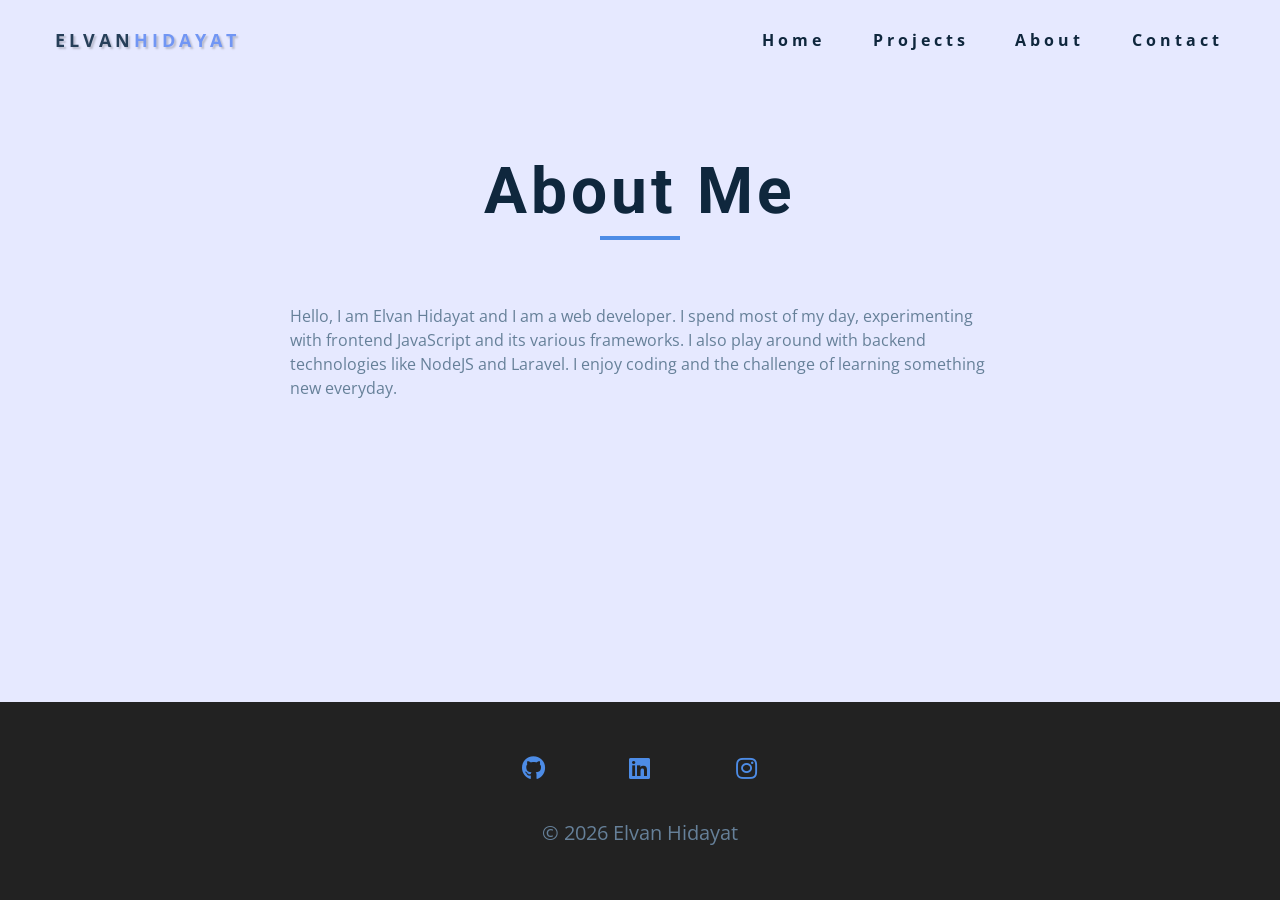
<file: about.html>
<!DOCTYPE html>
<html lang="en">
  <head>
    <meta charset="UTF-8" />
    <meta http-equiv="X-UA-Compatible" content="IE=edge" />
    <meta name="viewport" content="width=device-width, initial-scale=1.0" />
    <link
      rel="stylesheet"
      href="https://cdnjs.cloudflare.com/ajax/libs/font-awesome/5.8.0/css/all.min.css"
      integrity="sha512-3PN6gfRNZEX4YFyz+sIyTF6pGlQiryJu9NlGhu9LrLMQ7eDjNgudQoFDK3WSNAayeIKc6B8WXXpo4a7HqxjKwg=="
      crossorigin="anonymous"
      referrerpolicy="no-referrer"
    />
    <link rel="stylesheet" href="./css/styles.css" />
    <title>Elvan Hidayat - About</title>
  </head>

  <body>
    <nav class="nav" id="nav">
      <div class="nav-center">
        <div class="nav-header">
          <a href="./index.html" class="nav-logo">Elvan<span>Hidayat</span></a>

          <button class="nav-btn" id="nav-btn">
            <i class="fas fa-bars"></i>
          </button>
        </div>

        <ul class="nav-links">
          <li>
            <a href="./index.html">Home</a>
          </li>
          <li>
            <a href="./projects.html">Projects</a>
          </li>
          <li>
            <a href="./about.html">About</a>
          </li>
          <li>
            <a href="./contact.html">Contact</a>
          </li>
        </ul>
      </div>
    </nav>

    <aside class="sidebar" id="sidebar">
      <div>
        <button class="close-btn" id="close-btn">
          <i class="fas fa-times"></i>
        </button>

        <ul class="sidebar-links">
          <li>
            <a href="index.html">Home</a>
          </li>
          <li>
            <a href="projects.html">Projects</a>
          </li>
          <li>
            <a href="about.html">About</a>
          </li>
          <li>
            <a href="contact.html">Contact</a>
          </li>
        </ul>

        <ul class="social-icons">
          <li>
            <a href="https://github.com/elvan" class="social-icon">
              <i class="fab fa-github"></i>
            </a>
          </li>
          <li>
            <a
              href="https://www.linkedin.com/in/elvan-hidayat/"
              class="social-icon"
            >
              <i class="fab fa-linkedin"></i>
            </a>
          </li>
          <li>
            <a href="https://www.instagram.com/elvanhd" class="social-icon">
              <i class="fab fa-instagram"></i>
            </a>
          </li>
        </ul>
      </div>
    </aside>

    <section class="section single-page">
      <div class="section-title">
        <h1>About Me</h1>
        <div class="underline"></div>
      </div>

      <div class="section-center page-info">
        <p>
          Hello, I am Elvan Hidayat and I am a web developer. I spend most of my
          day, experimenting with frontend JavaScript and its various
          frameworks. I also play around with backend technologies like NodeJS
          and Laravel. I enjoy coding and the challenge of learning something
          new everyday.
        </p>
      </div>
    </section>

    <footer class="footer">
      <ul class="social-icons">
        <li>
          <a href="https://github.com/elvan" class="social-icon">
            <i class="fab fa-github"></i>
          </a>
        </li>
        <li>
          <a
            href="https://www.linkedin.com/in/elvan-hidayat/"
            class="social-icon"
          >
            <i class="fab fa-linkedin"></i>
          </a>
        </li>
        <li>
          <a href="https://www.instagram.com/elvanhd" class="social-icon">
            <i class="fab fa-instagram"></i>
          </a>
        </li>
      </ul>

      <p>
        &copy;
        <span id="date"></span>
        Elvan Hidayat
      </p>
    </footer>

    <script src="./js/app.js"></script>
  </body>
</html>
</file>
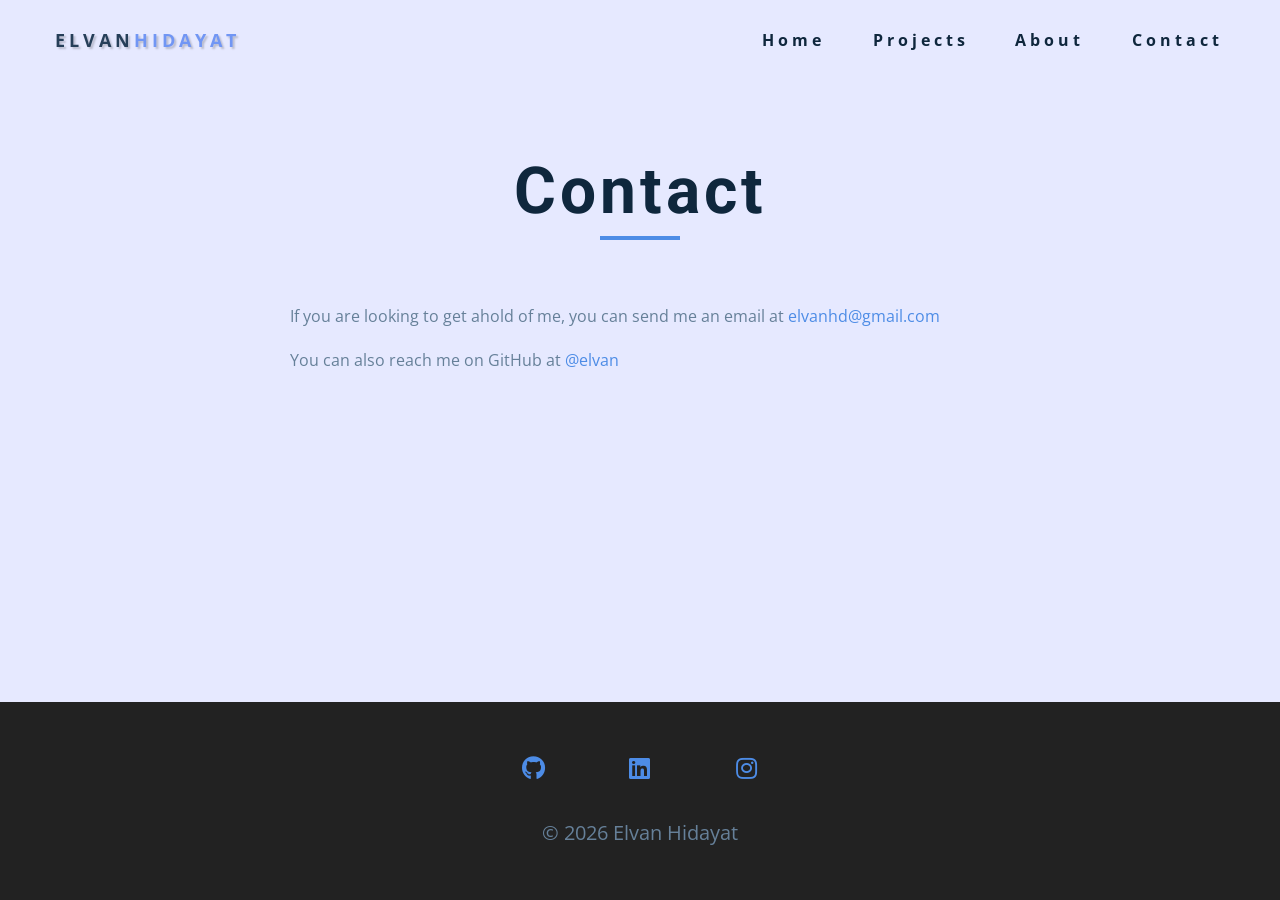
<file: contact.html>
<!DOCTYPE html>
<html lang="en">
  <head>
    <meta charset="UTF-8" />
    <meta http-equiv="X-UA-Compatible" content="IE=edge" />
    <meta name="viewport" content="width=device-width, initial-scale=1.0" />
    <link
      rel="stylesheet"
      href="https://cdnjs.cloudflare.com/ajax/libs/font-awesome/5.8.0/css/all.min.css"
      integrity="sha512-3PN6gfRNZEX4YFyz+sIyTF6pGlQiryJu9NlGhu9LrLMQ7eDjNgudQoFDK3WSNAayeIKc6B8WXXpo4a7HqxjKwg=="
      crossorigin="anonymous"
      referrerpolicy="no-referrer"
    />
    <link rel="stylesheet" href="./css/styles.css" />
    <title>Elvan Hidayat - Contact</title>
  </head>

  <body>
    <nav class="nav" id="nav">
      <div class="nav-center">
        <div class="nav-header">
          <a href="./index.html" class="nav-logo">Elvan<span>Hidayat</span></a>

          <button class="nav-btn" id="nav-btn">
            <i class="fas fa-bars"></i>
          </button>
        </div>

        <ul class="nav-links">
          <li>
            <a href="./index.html">Home</a>
          </li>
          <li>
            <a href="./projects.html">Projects</a>
          </li>
          <li>
            <a href="./about.html">About</a>
          </li>
          <li>
            <a href="./contact.html">Contact</a>
          </li>
        </ul>
      </div>
    </nav>

    <aside class="sidebar" id="sidebar">
      <div>
        <button class="close-btn" id="close-btn">
          <i class="fas fa-times"></i>
        </button>

        <ul class="sidebar-links">
          <li>
            <a href="index.html">Home</a>
          </li>
          <li>
            <a href="projects.html">Projects</a>
          </li>
          <li>
            <a href="about.html">About</a>
          </li>
          <li>
            <a href="contact.html">Contact</a>
          </li>
        </ul>

        <ul class="social-icons">
          <li>
            <a href="https://github.com/elvan" class="social-icon">
              <i class="fab fa-github"></i>
            </a>
          </li>
          <li>
            <a
              href="https://www.linkedin.com/in/elvan-hidayat/"
              class="social-icon"
            >
              <i class="fab fa-linkedin"></i>
            </a>
          </li>
          <li>
            <a href="https://www.instagram.com/elvanhd" class="social-icon">
              <i class="fab fa-instagram"></i>
            </a>
          </li>
        </ul>
      </div>
    </aside>

    <section class="section single-page">
      <div class="section-title">
        <h1>Contact</h1>
        <div class="underline"></div>
      </div>
      <div class="section-center page-info">
        <p>
          If you are looking to get ahold of me, you can send me an email at
          <a href="mailto:elvanhd@gmail.com">elvanhd@gmail.com</a>
        </p>
        <p>
          You can also reach me on GitHub at
          <a href="https://github.com/elvan">@elvan </a>
        </p>
      </div>
    </section>

    <footer class="footer">
      <ul class="social-icons">
        <li>
          <a href="https://github.com/elvan" class="social-icon">
            <i class="fab fa-github"></i>
          </a>
        </li>
        <li>
          <a
            href="https://www.linkedin.com/in/elvan-hidayat/"
            class="social-icon"
          >
            <i class="fab fa-linkedin"></i>
          </a>
        </li>
        <li>
          <a href="https://www.instagram.com/elvanhd" class="social-icon">
            <i class="fab fa-instagram"></i>
          </a>
        </li>
      </ul>

      <p>
        &copy;
        <span id="date"></span>
        Elvan Hidayat
      </p>
    </footer>

    <script src="./js/app.js"></script>
  </body>
</html>
</file>
<file: css/styles.css>
/* Fonts */

@import url('https://fonts.googleapis.com/css?family=Open+Sans|Roboto:400,700&display=swap');

/* Variables */

:root {
  /* dark shades of primary color*/
  --clr-primary-1: hsl(223, 85%, 15%);
  --clr-primary-2: hsl(223, 75%, 25%);
  --clr-primary-3: hsl(223, 70%, 35%);
  --clr-primary-4: hsl(215, 65%, 45%);
  /* primary/main color */
  --clr-primary-5: hsl(215, 75%, 60%);
  /* lighter shades of primary color */
  --clr-primary-6: hsl(223, 85%, 70%);
  --clr-primary-7: hsl(223, 90%, 75%);
  --clr-primary-8: hsl(231, 85%, 80%);
  --clr-primary-9: hsl(231, 90%, 90%);
  --clr-primary-10: hsl(231, 100%, 95%);
  /* darkest grey - used for headings */
  --clr-grey-1: hsl(209, 60%, 15%);
  --clr-grey-2: hsl(211, 40%, 25%);
  --clr-grey-3: hsl(209, 35%, 35%);
  --clr-grey-4: hsl(209, 30%, 45%);
  /* grey used for paragraphs */
  --clr-grey-5: hsl(210, 20%, 50%);
  --clr-grey-6: hsl(209, 25%, 60%);
  --clr-grey-7: hsl(211, 30%, 70%);
  --clr-grey-8: hsl(210, 35%, 80%);
  --clr-grey-9: hsl(212, 40%, 90%);
  --clr-grey-10: hsl(210, 45%, 95%);
  --clr-white: #fff;
  --ff-primary: 'Roboto', sans-serif;
  --ff-secondary: 'Open Sans', sans-serif;
  --transition: all 0.3s linear;
  --spacing: 0.25rem;
  --radius: 0.5rem;
  --light-shadow: 0 5px 15px rgba(0, 0, 0, 0.1);
  --dark-shadow: 0 5px 15px rgba(0, 0, 0, 0.2);
  --max-width: 1170px;
}

/* Global Styles */

*,
::after,
::before {
  box-sizing: border-box;
  margin: 0;
  padding: 0;
}

body {
  color: var(--clr-grey-1);
  font-size: 0.875rem;
  line-height: 1.5;
  font-family: var(--ff-secondary);
  background: var(--clr-white);
}

ul {
  list-style-type: none;
}

a {
  text-decoration: none;
}

img:not(.nav-logo) {
  display: block;
  width: 100%;
}

h1,
h2,
h3,
h4 {
  margin-bottom: 0.75rem;
  line-height: 1.25;
  font-family: var(--ff-primary);
  /* text-transform: capitalize; */
  letter-spacing: var(--spacing);
}

h1 {
  font-size: 3rem;
}

h2 {
  font-size: 2rem;
}

h3 {
  font-size: 1.25rem;
}

h4 {
  font-size: 0.875rem;
}

p {
  margin-bottom: 1.25rem;
  color: var(--clr-grey-5);
}

@media screen and (min-width: 800px) {
  h1 {
    font-size: 4rem;
  }

  h2 {
    font-size: 2.5rem;
  }

  h3 {
    font-size: 1.75rem;
  }

  h4 {
    font-size: 1rem;
  }

  body {
    font-size: 1rem;
  }

  h1,
  h2,
  h3,
  h4 {
    line-height: 1;
  }
}

/*  Global Classes */

.btn {
  display: inline-block;
  padding: 0.375rem 0.75rem;
  border: 2px solid transparent;
  border-radius: var(--radius);
  color: var(--clr-primary-1);
  font-weight: 700;
  font-size: 0.875rem;
  text-transform: uppercase;
  letter-spacing: var(--spacing);
  cursor: pointer;
  background: var(--clr-primary-5);
  box-shadow: 0 1px 3px rgba(0, 0, 0, 0.2);
  transition: var(--transition);
  -webkit-transition: var(--transition);
}

.btn:hover {
  color: var(--clr-primary-1);
  background: var(--clr-primary-7);
}

/* Section */

.section {
  padding: 5rem 0;
}

.section-center {
  width: 90vw;
  max-width: 1170px;
  margin: 0 auto;
}

@media screen and (min-width: 900px) {
  .section-center {
    width: 95vw;
  }
}

.underline {
  width: 5rem;
  height: 0.25rem;
  margin-bottom: 1.25rem;
  background: var(--clr-primary-5);
  margin-left: auto;
  margin-right: auto;
}

.section-title {
  margin-bottom: 4rem;
  text-align: center;
}

.bg-grey {
  background: var(--clr-grey-10);
}

/* Navbar */

.nav {
  display: grid;
  align-items: center;
  height: 5rem;
  padding: 1rem;
  transition: var(--transition);
}

.nav-center {
  width: 100%;
  max-width: 1170px;
  margin: 0 auto;
}

.nav-header {
  display: grid;
  align-items: center;
  grid-template-columns: auto 1fr;
}

.nav-logo {
  color: var(--clr-grey-2);
  font-weight: bold;
  font-size: 1.1rem;
  text-transform: uppercase;
  text-shadow: 2px 2px 2px rgba(0, 0, 0, 0.2);
  letter-spacing: var(--spacing);
  transition: var(--transition);
}

.nav-logo span {
  color: var(--clr-primary-6);
}

.nav-btn {
  border-color: transparent;
  color: var(--clr-primary-5);
  font-size: 2rem;
  cursor: pointer;
  background: transparent;
  justify-self: right;
}

.nav-links {
  display: none;
}

@media screen and (min-width: 768px) {
  .nav {
    background: var(--clr-primary-10);
  }

  .nav-center {
    display: grid;
    align-items: center;
    grid-template-columns: auto 1fr;
  }

  .nav-btn {
    display: none;
  }

  .nav-links {
    display: grid;
    column-gap: 2rem;
    grid-template-columns: repeat(4, 1fr);
    justify-items: center;
    justify-self: end;
  }

  .nav-links a {
    color: var(--clr-grey-1);
    font-weight: bold;
    text-transform: capitalize;
    letter-spacing: var(--spacing);
    transition: var(--transition);
  }

  .nav-links a:hover {
    color: var(--clr-primary-5);
  }
}

/* Sidebar */

.sidebar {
  display: grid;
  z-index: 4;
  position: fixed;
  top: 0;
  left: 0;
  width: 100%;
  height: 100%;
  background: var(--clr-grey-10);
  transition: var(--transition);
  transform: translateX(-100%);
  place-items: center;
  -webkit-transition: var(--transition);
  -webkit-transform: translateX(-100%);
}

.show-sidebar {
  transform: translateX(0);
  -webkit-transform: translateX(0);
}

.sidebar-links {
  text-align: center;
}

.sidebar-links a {
  display: inline-block;
  margin-bottom: 1.5rem;
  color: var(--clr-grey-5);
  font-size: 2rem;
  text-transform: capitalize;
  letter-spacing: var(--spacing);
  transition: var(--transition);
  -webkit-transition: var(--transition);
}

.sidebar-links a:hover {
  color: var(--clr-primary-5);
}

.social-icons {
  display: grid;
  width: 20rem;
  margin-top: 3rem;
  grid-template-columns: repeat(3, 1fr);
  justify-items: center;
}

.social-icon {
  color: var(--clr-grey-1);
  font-size: 1.5rem;
  transition: var(--transition);
  -webkit-transition: var(--transition);
}

.social-icon:hover {
  color: var(--clr-primary-5);
}

.close-btn {
  position: absolute;
  top: 1rem;
  right: 1rem;
  border: transparent;
  color: #bb2525;
  font-size: 3rem;
  cursor: pointer;
  background: transparent;
  transition: var(--transition);
  -webkit-transition: var(--transition);
}

.close-btn:hover {
  color: #e66b6b;
}

/* Hero */

.hero .underline {
  margin-bottom: 0.5rem;
  margin-left: 0;
}

.hero-img {
  display: none;
}

.hero {
  background: var(--clr-primary-10);
}

.hero-center {
  display: grid;
  min-height: calc(100vh - 5rem);
  place-items: center;
}

.hero-info h4 {
  color: var(--clr-grey-5);
}

.hero-icons {
  justify-items: start;
}

.hero-btn {
  margin-top: 1.25rem;
}

.hero-photo {
  position: relative;
  max-width: 25rem;
  max-height: 30rem;
  border-radius: var(--radius);
  -o-object-fit: cover;
  object-fit: cover;
}

@media screen and (min-width: 768px) {
  .hero-img {
    display: block;
    position: relative;
  }

  .hero-center {
    grid-template-columns: 1fr 1fr;
  }

  .hero-img::before,
  .about-img::before {
    position: absolute;
    top: 2rem;
    right: -2rem;
    width: 100%;
    height: 100%;
    border: 0.25rem solid var(--clr-primary-5);
    border-radius: var(--radius);
    content: '';
  }
}

/* About */

.about-title {
  margin-bottom: 2rem;
  text-align: left;
}

.about-title .underline {
  margin-left: 0;
}

.about-center {
  display: grid;
  gap: 3rem 2rem;
}

.about-img {
  justify-self: center;
}

@media screen and (min-width: 768px) {
  .about-center {
    grid-template-columns: 1fr 1fr;
  }

  .about-img {
    position: relative;
  }

  .about-img::before {
    left: -2rem;
  }

  .about-info {
    align-self: center;
  }
}

/* Footer */

.footer {
  display: grid;
  padding-bottom: 2rem;
  background: #222;
  place-items: center;
}

.footer .social-icons {
  margin-bottom: 2rem;
}

.footer .social-icon {
  color: var(--clr-primary-5);
}

.footer .social-icon:hover {
  color: var(--clr-primary-10);
}

.footer p {
  font-size: 1.25rem;
  text-transform: capitalize;
}

/* Single Page */

.single-page {
  min-height: calc(100vh - 5rem - 198px);
  background: var(--clr-primary-10);
}

.page-info {
  max-width: 700px;
}

.page-info a {
  color: var(--clr-primary-5);
  transition: var(--transition);
  -webkit-transition: var(--transition);
}

.page-info a:hover {
  color: var(--clr-primary-1);
}

/* Products Page */

.projects-hero {
  display: grid;
  height: 40vh;
  background: var(--clr-primary-10);
  place-items: center;
}

.projects-hero .section-title {
  margin-bottom: 0;
}

.single-project {
  border-radius: var(--radius);
  background: var(--clr-grey-10);
}

.project-container img {
  border-top-left-radius: var(--radius);
  border-top-right-radius: var(--radius);
}

.project-container {
  position: relative;
}

.project-icon {
  display: grid;
  position: absolute;
  bottom: 0;
  left: 50%;
  width: 4rem;
  height: 4rem;
  border: 0.375rem solid var(--clr-grey-10);
  border-radius: 50%;
  color: var(--clr-primary-1);
  font-size: 1.75rem;
  background: var(--clr-primary-5);
  transform: translate(-50%, 50%);
  -webkit-transform: translate(-50%, 50%);
  place-items: center;
}

.project-details {
  padding: 2rem 1.5rem;
}

.project-footer {
  display: grid;
  color: var(--clr-primary-5);
  grid-template-columns: 1fr 1fr;
}

.project-footer a {
  color: var(--clr-primary-5);
  text-transform: capitalize;
  transition: var(--transition);
  -webkit-transition: var(--transition);
  justify-self: end;
}

.project-footer a:hover {
  color: var(--clr-primary-1);
}

.projects-page-center {
  display: grid;
  grid-template-columns: repeat(auto-fill, minmax(330px, 1fr));
  gap: 3rem 1rem;
}
</file>
